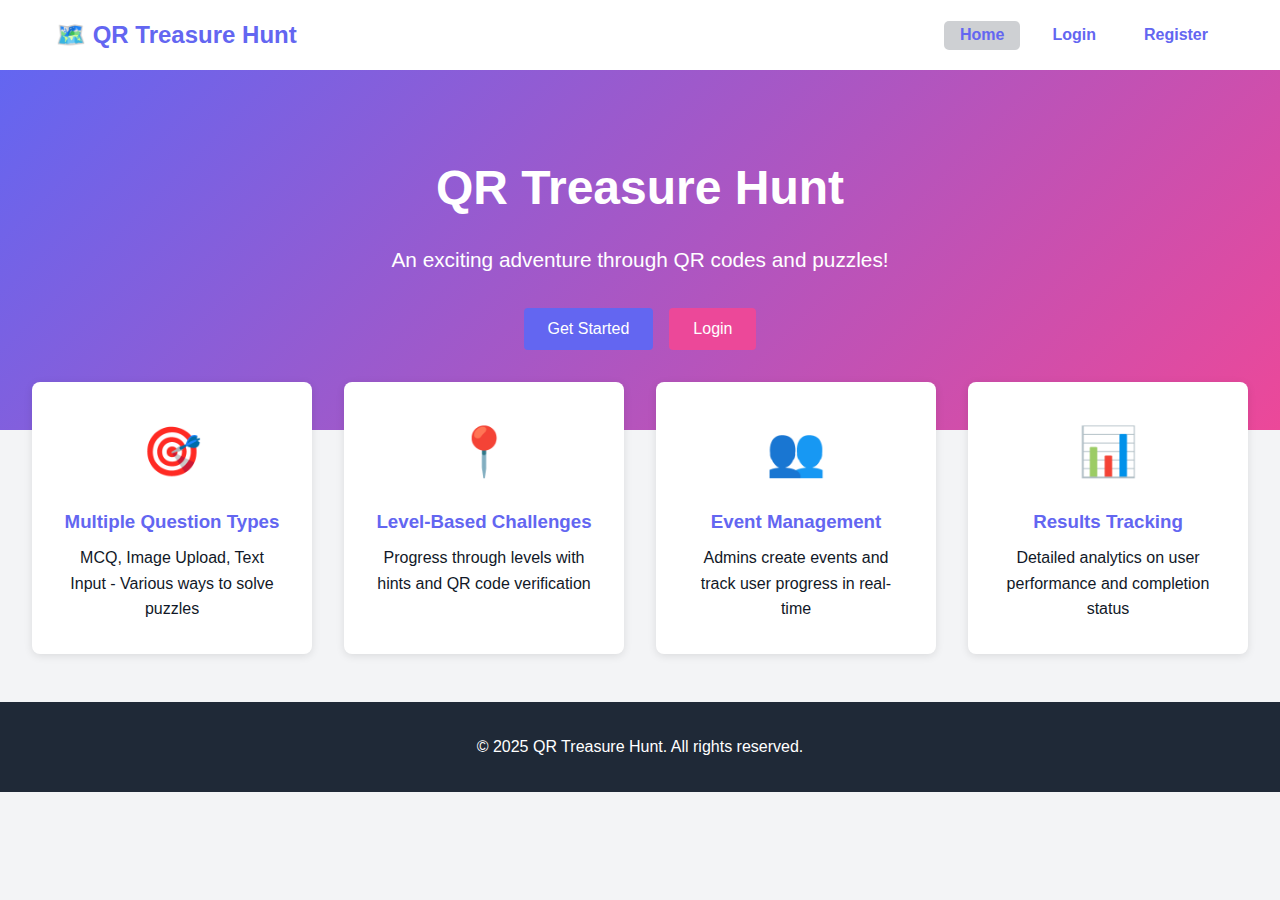
<file: index.html>
<!DOCTYPE html>
<html lang="en">
<head>
    <meta charset="UTF-8">
    <meta name="viewport" content="width=device-width, initial-scale=1.0">
    <title>QR Treasure Hunt - Home</title>
    <link rel="stylesheet" href="css/style.css">
</head>
<body>
    <div class="navbar">
        <div class="nav-container">
            <div class="logo">🗺️ QR Treasure Hunt</div>
            <nav class="nav-menu">
                <a href="index.html" class="nav-link active">Home</a>
                <a href="#" class="nav-link" onclick="goToLogin()">Login</a>
                <a href="#" class="nav-link" onclick="goToRegister()">Register</a>
            </nav>
        </div>
    </div>

    <div class="hero">
        <div class="hero-content">
            <h1>QR Treasure Hunt</h1>
            <p>An exciting adventure through QR codes and puzzles!</p>
            <div class="cta-buttons">
                <button class="btn btn-primary" onclick="goToRegister()">Get Started</button>
                <button class="btn btn-secondary" onclick="goToLogin()">Login</button>
            </div>
        </div>
    </div>

    <div class="features">
        <div class="feature-card">
            <div class="feature-icon">🎯</div>
            <h3>Multiple Question Types</h3>
            <p>MCQ, Image Upload, Text Input - Various ways to solve puzzles</p>
        </div>
        <div class="feature-card">
            <div class="feature-icon">📍</div>
            <h3>Level-Based Challenges</h3>
            <p>Progress through levels with hints and QR code verification</p>
        </div>
        <div class="feature-card">
            <div class="feature-icon">👥</div>
            <h3>Event Management</h3>
            <p>Admins create events and track user progress in real-time</p>
        </div>
        <div class="feature-card">
            <div class="feature-icon">📊</div>
            <h3>Results Tracking</h3>
            <p>Detailed analytics on user performance and completion status</p>
        </div>
    </div>

    <footer>
        <p>&copy; 2025 QR Treasure Hunt. All rights reserved.</p>
    </footer>

    <script src="js/php-api.js"></script>
    <script src="js/auth.js"></script>
    <script>
    document.addEventListener('DOMContentLoaded', () => {
        const toggle = document.createElement('div');
        toggle.classList.add('nav-toggle');
        toggle.innerHTML = '<span></span><span></span><span></span>';
        const navbar = document.querySelector('.nav-container');
        navbar.appendChild(toggle);

        const navMenu = navbar.querySelector('.nav-menu');

        toggle.addEventListener('click', () => {
            navMenu.classList.toggle('show');
        });
    });
    </script>

</body>
</html>
</file>
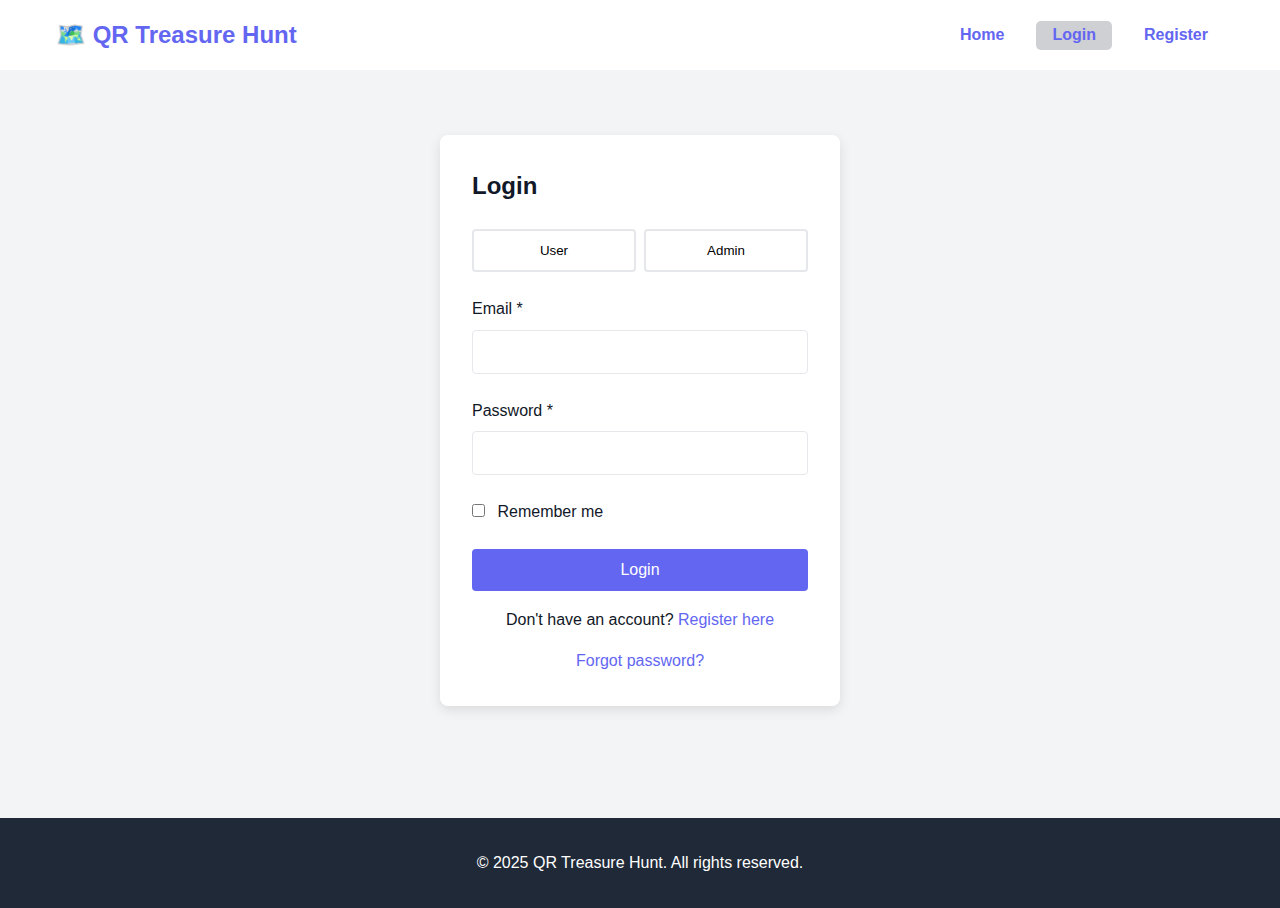
<file: login.html>
<!DOCTYPE html>
<html lang="en">
<head>
    <meta charset="UTF-8">
    <meta name="viewport" content="width=device-width, initial-scale=1.0">
    <title>Login - QR Treasure Hunt</title>
    <link rel="stylesheet" href="css/style.css">
</head>
<body>
    <div class="navbar">
        <div class="nav-container">
            <div class="logo">🗺️ QR Treasure Hunt</div>
            <nav class="nav-menu">
                <a href="index.html" class="nav-link">Home</a>
                <a href="login.html" class="nav-link active">Login</a>
                <a href="register.html" class="nav-link">Register</a>
            </nav>
        </div>
    </div>

    <div class="auth-container">
        <div class="auth-box">
            <h2>Login</h2>
            <div id="roleSelector" class="role-selector">
               <button class="role-btn" onclick="selectRole('user', this)">User</button>
               <button class="role-btn" onclick="selectRole('admin', this)">Admin</button>
            </div>

            <form id="loginForm" onsubmit="handleLogin(event)">
                <div class="form-group">
                    <label for="email">Email *</label>
                    <input type="email" id="email" name="email" required>
                </div>

                <div class="form-group">
                    <label for="password">Password *</label>
                    <input type="password" id="password" name="password" required>
                </div>

                <div class="form-group remember-me">
                    <label>
                        <input type="checkbox" id="remember" name="remember">
                        Remember me
                    </label>
                </div>

                <button type="submit" class="btn btn-primary full-width">Login</button>
            </form>

            <p class="auth-link">Don't have an account? <a href="register.html">Register here</a></p>
            <p class="auth-link"><a href="#">Forgot password?</a></p>
        </div>
    </div>

    <footer>
        <p>&copy; 2025 QR Treasure Hunt. All rights reserved.</p>
    </footer>
    
    
    <script src="js/php-api.js"></script>
    <script src="js/auth.js"></script>
    <script>
    document.addEventListener('DOMContentLoaded', () => {
        const toggle = document.createElement('div');
        toggle.classList.add('nav-toggle');
        toggle.innerHTML = '<span></span><span></span><span></span>';
        const navbar = document.querySelector('.nav-container');
        navbar.appendChild(toggle);

        const navMenu = navbar.querySelector('.nav-menu');

        toggle.addEventListener('click', () => {
            navMenu.classList.toggle('show');
        });
    });
    </script>

</body>
</html>
</file>
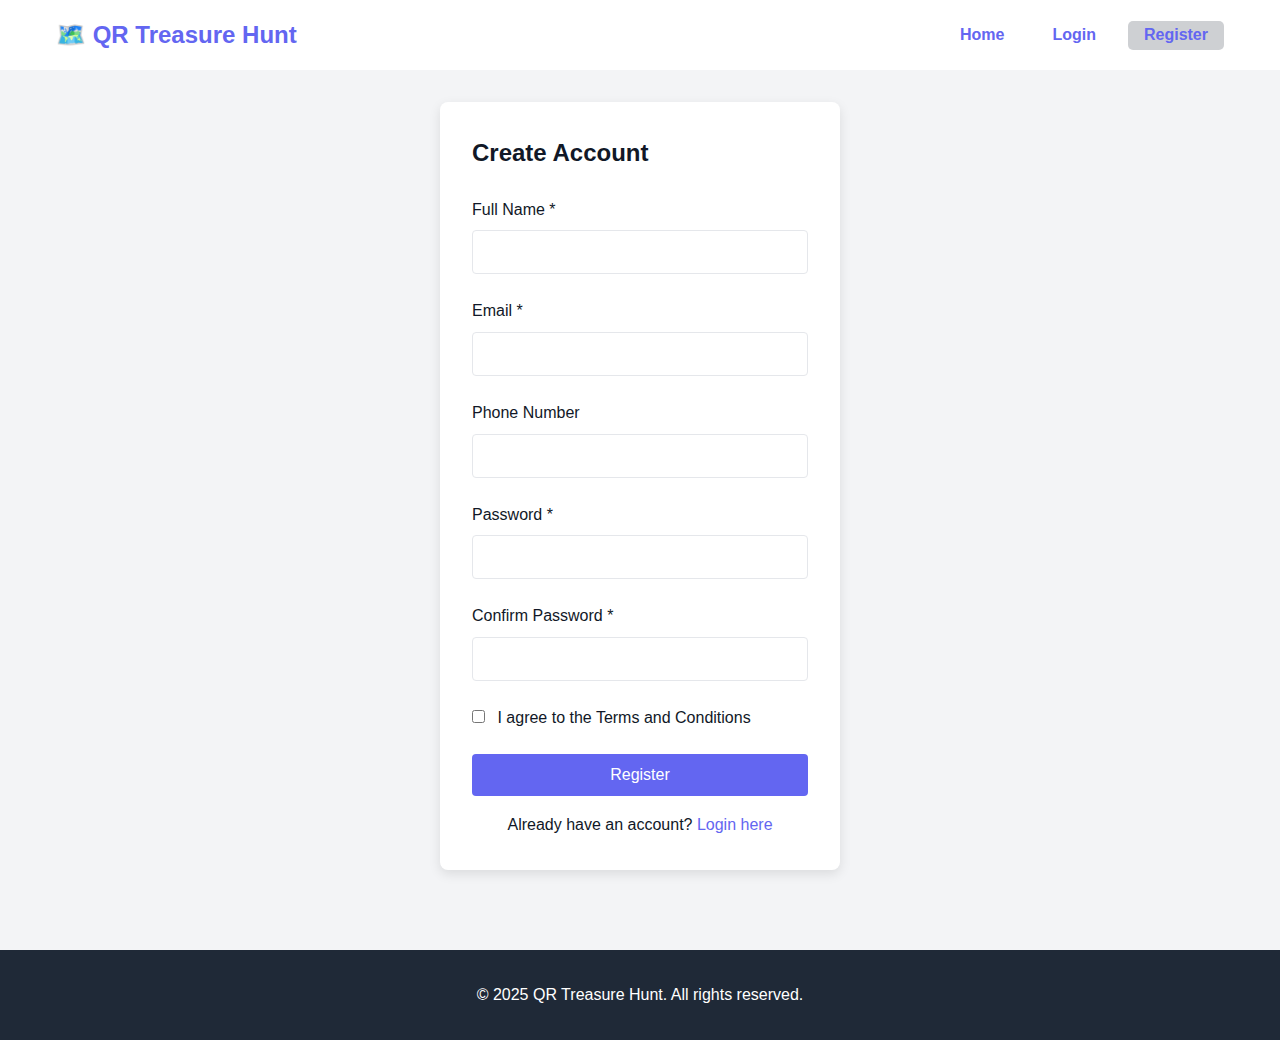
<file: register.html>
<!DOCTYPE html>
<html lang="en">
<head>
    <meta charset="UTF-8">
    <meta name="viewport" content="width=device-width, initial-scale=1.0">
    <title>Register - QR Treasure Hunt</title>
    <link rel="stylesheet" href="css/style.css">
</head>
<body>
    <div class="navbar">
        <div class="nav-container">
            <div class="logo">🗺️ QR Treasure Hunt</div>
            <nav class="nav-menu">
                <a href="index.html" class="nav-link">Home</a>
                <a href="login.html" class="nav-link">Login</a>
                <a href="register.html" class="nav-link active">Register</a>
            </nav>
        </div>
    </div>

    <div class="auth-container">
        <div class="auth-box">
            <h2>Create Account</h2>
            <form id="registerForm" onsubmit="handleRegister(event)">
                <div class="form-group">
                    <label for="fullname">Full Name *</label>
                    <input type="text" id="fullname" name="fullname" required>
                </div>

                <div class="form-group">
                    <label for="email">Email *</label>
                    <input type="email" id="email" name="email" required>
                </div>

                <div class="form-group">
                    <label for="phone">Phone Number</label>
                    <input type="tel" id="phone" name="phone">
                </div>

                <div class="form-group">
                    <label for="password">Password *</label>
                    <input type="password" id="password" name="password" required>
                </div>

                <div class="form-group">
                    <label for="confirmPassword">Confirm Password *</label>
                    <input type="password" id="confirmPassword" name="confirmPassword" required>
                </div>

                <div class="form-group">
                    <label>
                        <input type="checkbox" id="agree" name="agree" required>
                        I agree to the Terms and Conditions
                    </label>
                </div>

                <button type="submit" class="btn btn-primary full-width">Register</button>
            </form>

            <p class="auth-link">Already have an account? <a href="login.html">Login here</a></p>
        </div>
    </div>

    <footer>
        <p>&copy; 2025 QR Treasure Hunt. All rights reserved.</p>
    </footer>

    <script src="js/php-api.js"></script>
    <script src="js/auth.js"></script>
    <script>
    document.addEventListener('DOMContentLoaded', () => {
        const toggle = document.createElement('div');
        toggle.classList.add('nav-toggle');
        toggle.innerHTML = '<span></span><span></span><span></span>';
        const navbar = document.querySelector('.nav-container');
        navbar.appendChild(toggle);

        const navMenu = navbar.querySelector('.nav-menu');

        toggle.addEventListener('click', () => {
            navMenu.classList.toggle('show');
        });
    });
    </script>
</body>
</html>
</file>
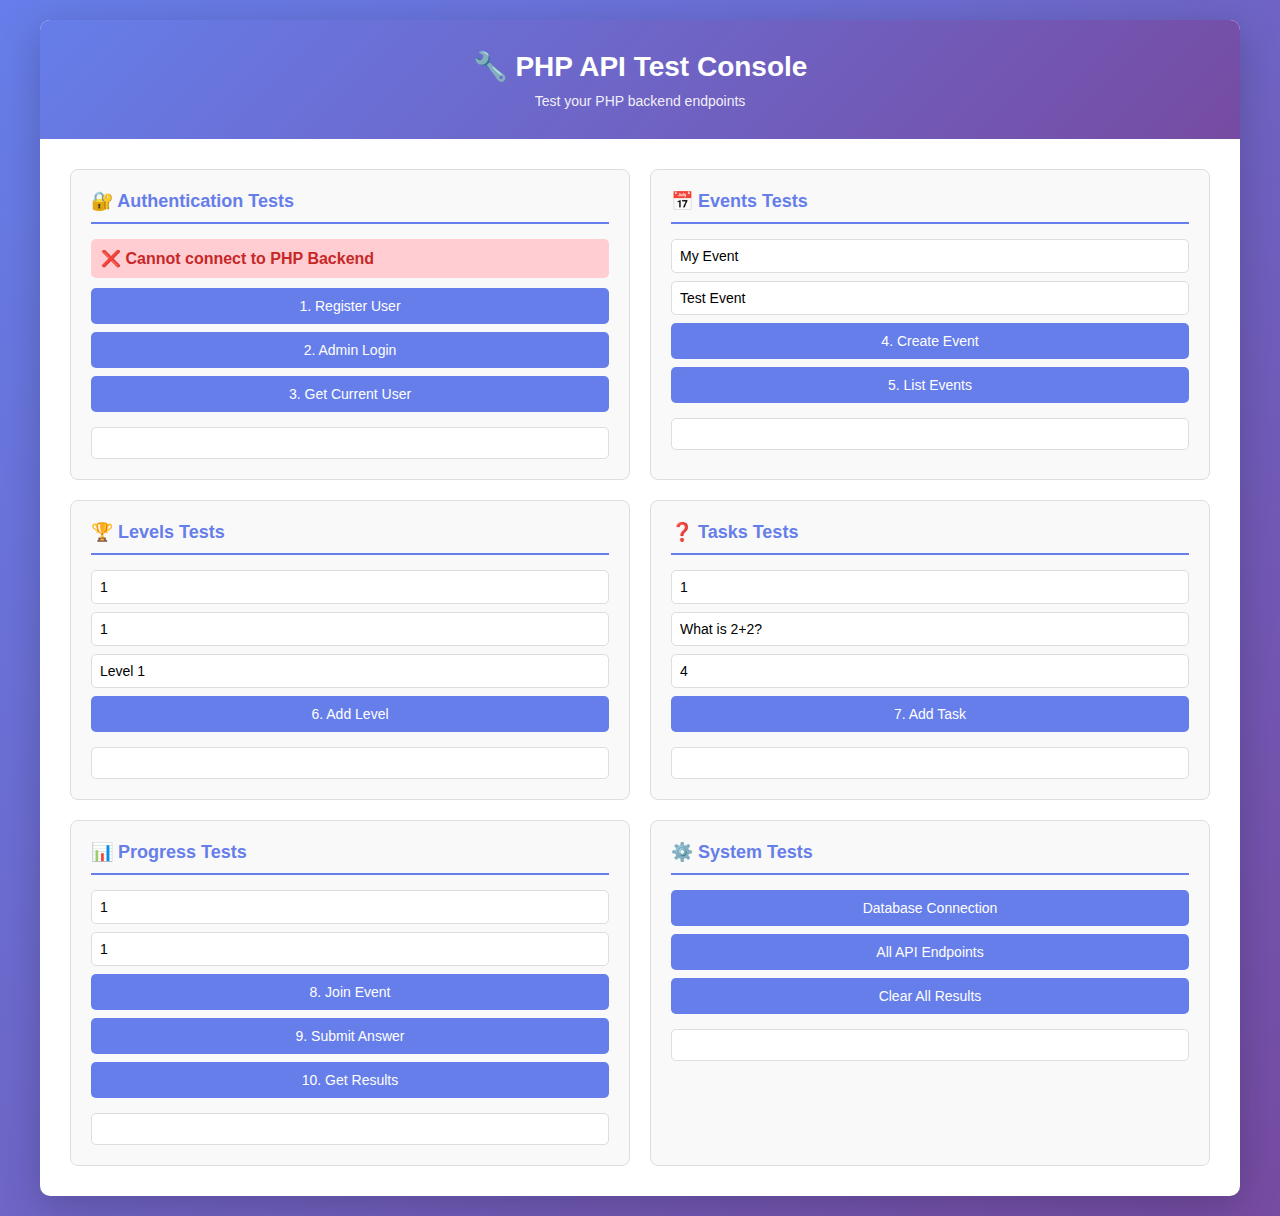
<file: test-php-api.html>
<!DOCTYPE html>
<html lang="en">
<head>
    <meta charset="UTF-8">
    <meta name="viewport" content="width=device-width, initial-scale=1.0">
    <title>PHP API Test Console</title>
    <style>
        * { margin: 0; padding: 0; box-sizing: border-box; }
        body {
            font-family: 'Segoe UI', Tahoma, Geneva, Verdana, sans-serif;
            background: linear-gradient(135deg, #667eea 0%, #764ba2 100%);
            min-height: 100vh;
            padding: 20px;
        }
        .container {
            max-width: 1200px;
            margin: 0 auto;
            background: white;
            border-radius: 10px;
            box-shadow: 0 10px 40px rgba(0,0,0,0.2);
            overflow: hidden;
        }
        .header {
            background: linear-gradient(135deg, #667eea 0%, #764ba2 100%);
            color: white;
            padding: 30px;
            text-align: center;
        }
        .header h1 { font-size: 28px; margin-bottom: 10px; }
        .header p { font-size: 14px; opacity: 0.9; }
        .content {
            display: grid;
            grid-template-columns: 1fr 1fr;
            gap: 20px;
            padding: 30px;
        }
        .section {
            border: 1px solid #ddd;
            border-radius: 8px;
            padding: 20px;
            background: #f9f9f9;
        }
        .section h2 {
            color: #667eea;
            font-size: 18px;
            margin-bottom: 15px;
            border-bottom: 2px solid #667eea;
            padding-bottom: 10px;
        }
        .test-button {
            display: block;
            width: 100%;
            padding: 10px;
            margin: 8px 0;
            background: #667eea;
            color: white;
            border: none;
            border-radius: 5px;
            cursor: pointer;
            font-size: 14px;
            transition: background 0.3s;
        }
        .test-button:hover { background: #764ba2; }
        .test-button.success { background: #4caf50; }
        .test-button.error { background: #f44336; }
        .input-field {
            display: block;
            width: 100%;
            padding: 8px;
            margin: 8px 0;
            border: 1px solid #ddd;
            border-radius: 5px;
            font-size: 14px;
        }
        .result {
            background: white;
            border: 1px solid #ddd;
            border-radius: 5px;
            padding: 15px;
            margin-top: 15px;
            font-size: 12px;
            max-height: 300px;
            overflow-y: auto;
            font-family: 'Courier New', monospace;
            white-space: pre-wrap;
            word-break: break-all;
        }
        .result.success { border-color: #4caf50; background: #f1f8e9; }
        .result.error { border-color: #f44336; background: #ffebee; }
        .status {
            padding: 10px;
            border-radius: 5px;
            margin: 10px 0;
            font-weight: bold;
        }
        .status.ok { background: #c8e6c9; color: #2e7d32; }
        .status.error { background: #ffcdd2; color: #c62828; }
        @media (max-width: 768px) {
            .content { grid-template-columns: 1fr; }
        }
    </style>
</head>
<body>
    <div class="container">
        <div class="header">
            <h1>🔧 PHP API Test Console</h1>
            <p>Test your PHP backend endpoints</p>
        </div>

        <div class="content">
            <!-- Authentication Tests -->
            <div class="section">
                <h2>🔐 Authentication Tests</h2>
                
                <div id="authStatus" class="status" style="display:none;"></div>

                <button class="test-button" onclick="testRegister()">
                    1. Register User
                </button>

                <button class="test-button" onclick="testLogin()">
                    2. Admin Login
                </button>

                <button class="test-button" onclick="testGetUser()">
                    3. Get Current User
                </button>

                <div id="authResult" class="result"></div>
            </div>

            <!-- Events Tests -->
            <div class="section">
                <h2>📅 Events Tests</h2>

                <input class="input-field" type="text" id="eventTitle" placeholder="Event Title" value="My Event">
                <input class="input-field" type="text" id="eventDesc" placeholder="Description" value="Test Event">

                <button class="test-button" onclick="testCreateEvent()">
                    4. Create Event
                </button>

                <button class="test-button" onclick="testListEvents()">
                    5. List Events
                </button>

                <div id="eventResult" class="result"></div>
            </div>

            <!-- Levels Tests -->
            <div class="section">
                <h2>🏆 Levels Tests</h2>

                <input class="input-field" type="number" id="levelEventId" placeholder="Event ID" value="1">
                <input class="input-field" type="number" id="levelNumber" placeholder="Level Number" value="1">
                <input class="input-field" type="text" id="levelTitle" placeholder="Level Title" value="Level 1">

                <button class="test-button" onclick="testAddLevel()">
                    6. Add Level
                </button>

                <div id="levelResult" class="result"></div>
            </div>

            <!-- Tasks Tests -->
            <div class="section">
                <h2>❓ Tasks Tests</h2>

                <input class="input-field" type="number" id="levelId" placeholder="Level ID" value="1">
                <input class="input-field" type="text" id="taskQuestion" placeholder="Question" value="What is 2+2?">
                <input class="input-field" type="text" id="correctAnswer" placeholder="Correct Answer" value="4">

                <button class="test-button" onclick="testAddTask()">
                    7. Add Task
                </button>

                <div id="taskResult" class="result"></div>
            </div>

            <!-- Progress Tests -->
            <div class="section">
                <h2>📊 Progress Tests</h2>

                <input class="input-field" type="number" id="joinEventId" placeholder="Event ID" value="1">
                <input class="input-field" type="number" id="taskId" placeholder="Task ID" value="1">

                <button class="test-button" onclick="testJoinEvent()">
                    8. Join Event
                </button>

                <button class="test-button" onclick="testSubmitAnswer()">
                    9. Submit Answer
                </button>

                <button class="test-button" onclick="testGetResults()">
                    10. Get Results
                </button>

                <div id="progressResult" class="result"></div>
            </div>

            <!-- System Tests -->
            <div class="section">
                <h2>⚙️ System Tests</h2>

                <button class="test-button" onclick="testDatabaseConnection()">
                    Database Connection
                </button>

                <button class="test-button" onclick="testAPIEndpoints()">
                    All API Endpoints
                </button>

                <button class="test-button" onclick="clearResults()">
                    Clear All Results
                </button>

                <div id="systemResult" class="result"></div>
            </div>
        </div>
    </div>

    <script src="js/php-api.js"></script>
    <script>
        const API_URL = 'http://localhost/qr-treasure-hunt/api';

        async function testRegister() {
            const result = await api.register(
                'test' + Date.now() + '@example.com',
                'password123',
                'Test User',
                '1234567890'
            );
            showResult('authResult', result, 'Register');
        }

        async function testLogin() {
            const result = await api.login('admin@example.com', 'admin123');
            showResult('authResult', result, 'Login');
        }

        async function testGetUser() {
            const result = await api.getUser();
            showResult('authResult', result, 'Get User');
        }

        async function testCreateEvent() {
            const title = document.getElementById('eventTitle').value;
            const desc = document.getElementById('eventDesc').value;
            const result = await api.createEvent(title, desc);
            showResult('eventResult', result, 'Create Event');
        }

        async function testListEvents() {
            const result = await api.listEvents();
            showResult('eventResult', result, 'List Events');
        }

        async function testAddLevel() {
            const result = await api.addLevel(
                document.getElementById('levelEventId').value,
                document.getElementById('levelNumber').value,
                document.getElementById('levelTitle').value,
                'Level Description'
            );
            showResult('levelResult', result, 'Add Level');
        }

        async function testAddTask() {
            const result = await api.addTask(
                document.getElementById('levelId').value,
                1,
                'mcq',
                document.getElementById('taskQuestion').value,
                ['3', '4', '5'],
                document.getElementById('correctAnswer').value
            );
            showResult('taskResult', result, 'Add Task');
        }

        async function testJoinEvent() {
            const result = await api.joinEvent(document.getElementById('joinEventId').value);
            showResult('progressResult', result, 'Join Event');
        }

        async function testSubmitAnswer() {
            const result = await api.submitAnswer(
                document.getElementById('taskId').value,
                1,
                1,
                '4'
            );
            showResult('progressResult', result, 'Submit Answer');
        }

        async function testGetResults() {
            const result = await api.getResults(1);
            showResult('progressResult', result, 'Get Results');
        }

        async function testDatabaseConnection() {
            const result = await fetch(API_URL + '/auth.php?action=test');
            const data = await result.json();
            showResult('systemResult', data, 'Database Test');
        }

        async function testAPIEndpoints() {
            const endpoints = [
                'auth.php?action=login',
                'events.php?action=list',
                'progress.php?action=get-progress'
            ];
            
            let results = {};
            for (let ep of endpoints) {
                try {
                    const result = await fetch(API_URL + '/' + ep);
                    results[ep] = result.status === 200 ? '✅ OK' : '❌ Error';
                } catch (e) {
                    results[ep] = '❌ ' + e.message;
                }
            }
            showResult('systemResult', results, 'Endpoints');
        }

        function clearResults() {
            document.querySelectorAll('.result').forEach(el => el.textContent = '');
        }

        function showResult(elementId, data, title) {
            const element = document.getElementById(elementId);
            element.className = 'result ' + (data.success ? 'success' : 'error');
            element.textContent = `${title}\n\n${JSON.stringify(data, null, 2)}`;
        }

        // Auto-login on load
        window.addEventListener('load', async () => {
            const result = await api.login('admin@example.com', 'admin123');
            if (result.success) {
                const status = document.getElementById('authStatus');
                status.textContent = '✅ Connected to PHP Backend';
                status.className = 'status ok';
                status.style.display = 'block';
            } else {
                const status = document.getElementById('authStatus');
                status.textContent = '❌ Cannot connect to PHP Backend';
                status.className = 'status error';
                status.style.display = 'block';
            }
        });
    </script>
</body>
</html>
</file>
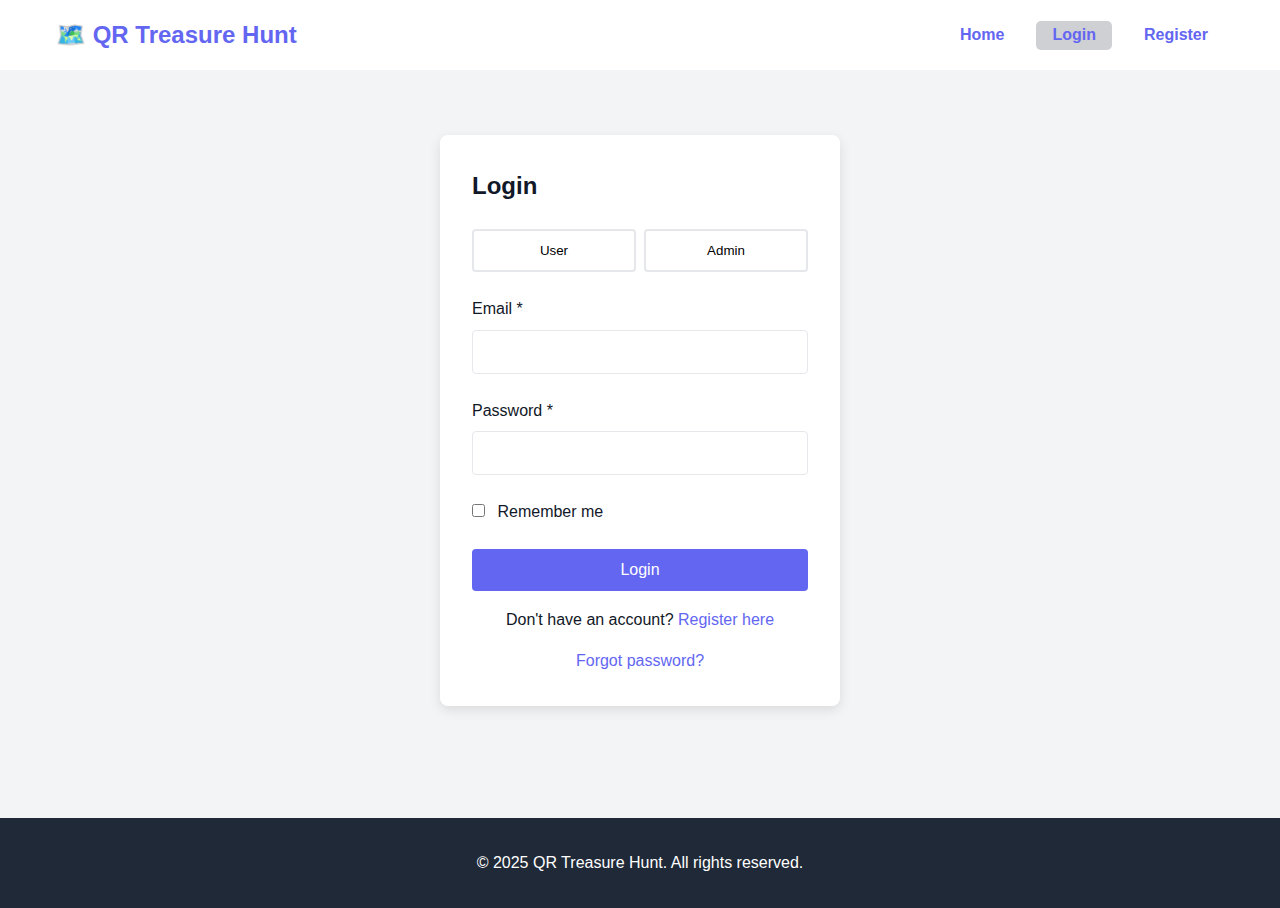
<file: admin/dashboard.html>
<!DOCTYPE html>
<html lang="en">
<head>
    <meta charset="UTF-8">
    <meta name="viewport" content="width=device-width, initial-scale=1.0">
    <title>Admin Dashboard - QR Treasure Hunt</title>
    <link rel="stylesheet" href="../css/style.css">
    <link rel="stylesheet" href="../css/admin.css">
</head>
<body>
    <div class="navbar admin-navbar">
        <div class="nav-container">
            <div class="logo">🗺️ QR Treasure Hunt - Admin</div>
            <nav class="nav-menu">
                <span class="user-info" id="adminUser">Admin</span>
                <a href="#" class="nav-link" onclick="logout()">Logout</a>
            </nav>
        </div>
    </div>

    <div class="admin-container">
        <aside class="sidebar">
            <ul class="sidebar-menu">
                <li><a href="#" onclick="showSection('dashboard')" class="menu-item active" data-section="dashboard">📊 Dashboard</a></li>
                <li><a href="#" onclick="showSection('events')" class="menu-item" data-section="events">📅 Events</a></li>
                <li><a href="#" onclick="showSection('create-event')" class="menu-item" data-section="create-event">➕ Create Event</a></li>
                <li><a href="#" onclick="showSection('users')" class="menu-item" data-section="users">👥 Users</a></li>
                <li><a href="#" onclick="showSection('results')" class="menu-item" data-section="results">📈 Results</a></li>
                <li><a href="#" onclick="showSection('settings')" class="menu-item" data-section="settings">⚙️ Settings</a></li>
            </ul>
        </aside>

        <main class="admin-content">
            <!-- Dashboard Section -->
            <section id="dashboard" class="section active">
                <h2>Dashboard Overview</h2>
                <div class="stats-grid">
                    <div class="stat-card">
                        <h3 id="totalUsers">0</h3>
                        <p>Total Users</p>
                    </div>
                    <div class="stat-card">
                        <h3 id="totalEvents">0</h3>
                        <p>Active Events</p>
                    </div>
                    <div class="stat-card">
                        <h3 id="ongoingTrials">0</h3>
                        <p>Ongoing Trials</p>
                    </div>
                    <div class="stat-card">
                        <h3 id="completedTrials">0</h3>
                        <p>Completed Trials</p>
                    </div>
                </div>
                <div class="recent-activity">
                    <h3>Recent Activity</h3>
                    <div id="activityList" class="activity-list"></div>
                </div>
            </section>

            <!-- Events Section -->
            <section id="events" class="section">
                <h2>Events Management</h2>
                <div class="search-bar">
                    <input type="text" id="eventSearch" placeholder="Search events...">
                    <button class="btn btn-primary" onclick="goToCreateEvent()">+ Create New Event</button>
                </div>
                <div id="eventsList" class="table-container">
                    <table>
                        <thead>
                            <tr>
                                <th>Event Name</th>
                                <th>Levels</th>
                                <th>Created</th>
                                <th>Status</th>
                                <th>Participants</th>
                                <th>Actions</th>
                            </tr>
                        </thead>
                        <tbody id="eventsTableBody">
                        </tbody>
                    </table>
                </div>
            </section>

            <!-- Create Event Section -->
            <section id="create-event" class="section">
                <h2>Create New Event</h2>
                <form id="eventForm" onsubmit="handleCreateEvent(event)" class="event-form">
                    <div class="form-row">
                        <div class="form-group">
                            <label for="eventName">Event Name *</label>
                            <input type="text" id="eventName" required>
                        </div>
                        <div class="form-group">
                            <label for="eventDescription">Description</label>
                            <textarea id="eventDescription" rows="3"></textarea>
                        </div>
                    </div>

                    <div class="form-section">
                        <h3>Event Levels & Tasks</h3>
                        <div id="levelsContainer"></div>
                        <button type="button" class="btn btn-secondary" onclick="addLevel()">+ Add Level</button>
                    </div>

                    <button type="submit" class="btn btn-primary">Create Event</button>
                </form>
            </section>

            <!-- Users Section -->
            <section id="users" class="section">
                <h2>User Management</h2>
                <div class="search-bar">
                    <input type="text" id="userSearch" placeholder="Search users...">
                </div>
                <div class="table-container">
                    <table>
                        <thead>
                            <tr>
                                <th>Name</th>
                                <th>Email</th>
                                <th>Phone</th>
                                <th>Registered</th>
                                <th>Status</th>
                                <th>Actions</th>
                            </tr>
                        </thead>
                        <tbody id="usersTableBody">
                        </tbody>
                    </table>
                </div>
            </section>

            <!-- Results Section -->
            <section id="results" class="section">
                <h2>Results & Progress Tracking</h2>
                <div class="results-filters">
                    <div class="form-group">
                        <label for="resultEvent">Select Event:</label>
                        <select id="resultEvent" onchange="loadEventResults()">
                            <option value="">All Events</option>
                        </select>
                    </div>
                </div>
                <div class="table-container">
                    <table>
                        <thead>
                            <tr>
                                <th>User Name</th>
                                <th>Email</th>
                                <th>Complete Task</th>
                                <th>Total Task</th>
                                <th>Completion %</th>
                            </tr>
                        </thead>
                        <tbody id="resultsTableBody">
                        </tbody>
                    </table>
                </div>
            </section>

            <!-- Settings Section -->
            <section id="settings" class="section">
                <h2>Settings</h2>
                <div class="settings-group">
                    <h3>Platform Settings</h3>
                    <div class="form-group">
                        <label for="qrFormat">QR Code Format:</label>
                        <select id="qrFormat">
                            <option value="url">URL Format</option>
                            <option value="data">Data Format</option>
                        </select>
                    </div>
                    <button class="btn btn-primary" onclick="saveSettings()">Save Settings</button>
                </div>
            </section>
        </main>
    </div>

    <!-- Modal for Event Details -->
    <div id="eventModal" class="modal">
        <div class="modal-content">
            <span class="close" onclick="closeModal()">&times;</span>
            <h2 id="modalTitle">Event Details</h2>
            <div id="modalBody"></div>
        </div>
    </div>

    <!-- Modal for User Results -->
    <div id="userResultModal" class="modal">
        <div class="modal-content">
            <span class="close" onclick="closeModal()">&times;</span>
            <h2>User Progress Detail</h2>
            <div id="userResultBody"></div>
        </div>
    </div>

    <footer>
        <p>&copy; 2025 QR Treasure Hunt. All rights reserved.</p>
    </footer>
    
    <script src="../js/php-api.js"></script>
    <script src="../js/api.js"></script>
    <script src="../js/auth.js"></script>
    <script src="../js/admin-main.js"></script>
    <script src="../js/admin-events.js"></script>
    <script src="../js/admin-users.js"></script>
    <script src="../js/admin-results.js"></script>
    <script>
    document.addEventListener('DOMContentLoaded', () => {
        const toggle = document.createElement('div');
        toggle.classList.add('nav-toggle');
        toggle.innerHTML = '<span></span><span></span><span></span>';
        const navbar = document.querySelector('.nav-container');
        navbar.appendChild(toggle);

        const navMenu = navbar.querySelector('.nav-menu');

        toggle.addEventListener('click', () => {
            navMenu.classList.toggle('show');
        });
    });
    </script>
</body>
</html>
</file>
<file: css/style.css>
/* Global Styles */
* {
    margin: 0;
    padding: 0;
    box-sizing: border-box;
}

:root {
    --primary-color: #6366f1;
    --secondary-color: #ec4899;
    --success-color: #10b981;
    --danger-color: #ef4444;
    --warning-color: #f59e0b;
    --dark-bg: #1f2937;
    --light-bg: #f3f4f6;
    --border-color: #e5e7eb;
    --text-dark: #111827;
    --text-light: #6b7280;
}

body {
    font-family: 'Segoe UI', Tahoma, Geneva, Verdana, sans-serif;
    background-color: var(--light-bg);
    color: var(--text-dark);
    line-height: 1.6;
}

/* -------------------------
   Global Navbar Styles
------------------------- */
.navbar {
    width: 100%;
    background: white; /* Blue */
    color: var(--primary-color);
    font-weight: bold;
    padding: 0.5rem 1rem;
    position: relative;
    z-index: 1000;
}

.nav-container {
    max-width: 1200px;
    margin: 0 auto;
    padding: 0.5rem 1rem;
    display: flex;
    align-items: center;
    justify-content: space-between;
    flex-wrap: wrap;
}

.logo {
    font-size: 1.5rem;
    font-weight: bold;
    color: var(--primary-color);
    cursor: pointer;
    white-space: nowrap;
}

/* Navigation Menu */
.nav-menu {
    display: flex;
    gap: 1rem;
}

.user-info {
    padding: 0.1rem 1rem;
    transition: background 0.2s ease;

}

.nav-link {
    color: var(--primary-color);
    font-weight: bold;
    text-decoration: none;
    padding: 0.1rem 1rem;
    border-radius: 5px;
    transition: background 0.2s ease;
}

.nav-link:hover,
.nav-link.active {
    background:  #9ea1a880;
    
}

/* Hamburger Menu */
.nav-toggle {
    display: none;
    flex-direction: column;
    cursor: pointer;
}

.nav-toggle span {
    width: 25px;
    height: 3px;
    background: var(--primary-color);
    margin: 4px 0;
    transition: 0.3s;
}

/* -------------------------
   Responsive Styles
------------------------- */
@media (max-width: 768px) {
    .nav-menu {
        flex-direction: column;
        width: 100%;
        display: none; /* hide by default on mobile */
        margin-top: 0.5rem;
        background: #7357b6;
        border-radius: 5px;
        padding: 0.5rem 0;
    }

    .nav-menu.show {
        display: flex;
    }

    .nav-link {
        padding: 0.5rem 1rem;
    }

    .nav-toggle {
        display: flex;
    }

    .logo {
        font-size: 1.2rem;
    }
}


/* Hero Section */
.hero {
    background: linear-gradient(135deg, var(--primary-color) 0%, var(--secondary-color) 100%);
    color: white;
    padding: 5rem 2rem;
    text-align: center;
}

.hero-content h1 {
    font-size: 3rem;
    margin-bottom: 1rem;
}

.hero-content p {
    font-size: 1.3rem;
    margin-bottom: 2rem;
}

/* Buttons */
.btn {
    padding: 0.75rem 1.5rem;
    border: none;
    border-radius: 4px;
    cursor: pointer;
    font-size: 1rem;
    transition: all 0.3s ease;
    font-weight: 500;
}

.btn-primary {
    background-color: var(--primary-color);
    color: white;
}

.btn-primary:hover {
    background-color: #4f46e5;
    transform: translateY(-2px);
    box-shadow: 0 4px 12px rgba(99, 102, 241, 0.3);
}

.btn-secondary {
    background-color: var(--secondary-color);
    color: white;
}

.btn-secondary:hover {
    background-color: #db2777;
}

.btn-success {
    background-color: var(--success-color);
    color: white;
}

.btn-danger {
    background-color: var(--danger-color);
    color: white;
}

.btn-warning {
    background-color: var(--warning-color);
    color: white;
}

.full-width {
    width: 100%;
}

.cta-buttons {
    display: flex;
    gap: 1rem;
    justify-content: center;
    flex-wrap: wrap;
}

/* Features */
.features {
    max-width: 1400px;
    margin: -3rem auto 3rem;
    padding: 0 2rem;
    display: grid;
    grid-template-columns: repeat(auto-fit, minmax(250px, 1fr));
    gap: 2rem;
}

.feature-card {
    background: white;
    padding: 2rem;
    border-radius: 8px;
    box-shadow: 0 2px 8px rgba(0, 0, 0, 0.1);
    text-align: center;
    transition: all 0.3s ease;
}

.feature-card:hover {
    transform: translateY(-5px);
    box-shadow: 0 8px 16px rgba(0, 0, 0, 0.15);
}

.feature-icon {
    font-size: 3rem;
    margin-bottom: 1rem;
}

.feature-card h3 {
    color: var(--primary-color);
    margin-bottom: 0.5rem;
}

/* Authentication */
.auth-container {
    min-height: calc(100vh - 200px);
    display: flex;
    justify-content: center;
    align-items: center;
    padding: 2rem;
}

.auth-box {
    background: white;
    padding: 2rem;
    border-radius: 8px;
    box-shadow: 0 4px 12px rgba(0, 0, 0, 0.1);
    width: 100%;
    max-width: 400px;
}

.auth-box h2 {
    margin-bottom: 1.5rem;
    color: var(--text-dark);
}

.role-selector {
    display: grid;
    grid-template-columns: 1fr 1fr;
    gap: 0.5rem;
    margin-bottom: 1.5rem;
}

.role-btn {
    padding: 0.75rem;
    border: 2px solid var(--border-color);
    background: white;
    border-radius: 4px;
    cursor: pointer;
    transition: all 0.3s ease;
}

.role-btn.active {
    background-color: var(--primary-color);
    color: white;
    border-color: var(--primary-color);
}

/* Form Styles */
.form-group {
    margin-bottom: 1.5rem;
}

.form-group label {
    display: block;
    margin-bottom: 0.5rem;
    font-weight: 500;
    color: var(--text-dark);
}

.form-group input,
.form-group textarea,
.form-group select {
    width: 100%;
    padding: 0.75rem;
    border: 1px solid var(--border-color);
    border-radius: 4px;
    font-size: 1rem;
    transition: border-color 0.3s ease;
}

.form-group input:focus,
.form-group textarea:focus,
.form-group select:focus {
    outline: none;
    border-color: var(--primary-color);
    box-shadow: 0 0 0 3px rgba(99, 102, 241, 0.1);
}

.form-row {
    display: grid;
    grid-template-columns: repeat(auto-fit, minmax(300px, 1fr));
    gap: 1rem;
}

.form-group input[type="checkbox"],
.form-group input[type="radio"] {
    width: auto;
    margin-right: 0.5rem;
}

.remember-me {
    display: flex;
    align-items: center;
}

.remember-me label {
    margin-bottom: 0;
}

.auth-link {
    text-align: center;
    margin-top: 1rem;
}

.auth-link a {
    color: var(--primary-color);
    text-decoration: none;
}

.auth-link a:hover {
    text-decoration: underline;
}

/* Footer */
footer {
    background-color: var(--dark-bg);
    color: white;
    text-align: center;
    padding: 2rem;
    margin-top: 3rem;
}

/* Modal */
.modal {
    display: none;
    position: fixed;
    z-index: 1000;
    left: 0;
    top: 0;
    width: 100%;
    height: 100%;
    background-color: rgba(0, 0, 0, 0.5);
    animation: fadeIn 0.3s ease;
}

.modal.active {
    display: flex;
    align-items: center;
    justify-content: center;
}

.modal-content {
    background-color: white;
    padding: 2rem;
    border-radius: 8px;
    width: 90%;
    max-width: 600px;
    max-height: 90vh;
    overflow-y: auto;
    position: relative;
}

.close {
    position: absolute;
    right: 1rem;
    top: 1rem;
    font-size: 2rem;
    cursor: pointer;
    color: var(--text-light);
}

.close:hover {
    color: var(--text-dark);
}

@keyframes fadeIn {
    from {
        opacity: 0;
    }
    to {
        opacity: 1;
    }
}

/* Responsive */
@media (max-width: 768px) {
    .hero-content h1 {
        font-size: 2rem;
    }

    .hero-content p {
        font-size: 1rem;
    }

    .features {
        grid-template-columns: 1fr;
    }

    .nav-menu {
        flex-direction: column;
        gap: 1rem;
    }

    .cta-buttons {
        flex-direction: column;
    }

    .cta-buttons .btn {
        width: 100%;
    }
}

/* Table Styles */
.table-container {
    background: white;
    border-radius: 8px;
    overflow-x: auto;
    box-shadow: 0 2px 8px rgba(0, 0, 0, 0.1);
}

table {
    width: 100%;
    border-collapse: collapse;
}

table thead {
    background-color: var(--light-bg);
    border-bottom: 2px solid var(--border-color);
}

table th {
    padding: 1rem;
    text-align: left;
    font-weight: 600;
    color: var(--text-dark);
}

table td {
    padding: 1rem;
    border-bottom: 1px solid var(--border-color);
}

table tbody tr:hover {
    background-color: var(--light-bg);
}

/* Search Bar */
.search-bar {
    display: flex;
    gap: 1rem;
    margin-bottom: 1.5rem;
}

.search-bar input {
    flex: 1;
    padding: 0.75rem;
    border: 1px solid var(--border-color);
    border-radius: 4px;
    font-size: 1rem;
}

.search-bar button {
    white-space: nowrap;
}

/* Status Badges */
.status-badge {
    display: inline-block;
    padding: 0.25rem 0.75rem;
    border-radius: 20px;
    font-size: 0.875rem;
    font-weight: 600;
}

.status-active {
    background-color: #dcfce7;
    color: #166534;
}

.status-inactive {
    background-color: #fee2e2;
    color: #991b1b;
}

.status-pending {
    background-color: #fef3c7;
    color: #92400e;
}

.status-completed {
    background-color: #dbeafe;
    color: #1e40af;
}
</file>
<file: css/admin.css>
/* -------------------------
   Admin Dashboard Base Styles
------------------------- */
.admin-container {
    display: flex;
    min-height: calc(100vh - 60px);
    background-color: var(--light-bg);
}

/* Sidebar */
.sidebar {
    width: 240px;
    background: #ffffff;
    color: #ac9999;
    flex-shrink: 0;
    transition: all 0.3s ease;
}

.sidebar-menu {
    list-style: none;
    padding: 1rem;
    margin: 0;
}

.sidebar-menu li {
    margin-bottom: 0.5rem;
}

.sidebar-menu .menu-item {
    display: block;
    color: #000000;
    text-decoration: none;
    padding: 0.5rem 1rem;
    border-radius: 5px;
    transition: background 0.2s ease;
}

.sidebar-menu .menu-item:hover,
.sidebar-menu .menu-item.active {
    background: #3b82f6;
}

.admin-content {
    flex: 1;
    padding: 2rem;
}

.section {
    display: none;
    animation: slideIn 0.3s ease;
}

.section.active {
    display: block;
}

/* Tables */
.table-container {
    width: 100%;
    overflow-x: auto;
}

table {
    width: 100%;
    border-collapse: collapse;
}

th, td {
    padding: 0.6rem 1rem;
    text-align: left;
    border-bottom: 1px solid #e5e7eb;
}

/* ===========================
   Event Form & Levels Styling
=========================== */
.event-form {
    background: #fff;
    padding: 2rem;
    border-radius: 12px;
    box-shadow: 0 4px 12px rgba(0,0,0,0.08);
    max-width: 900px;
    margin: auto;
}

.form-section {
    margin: 2rem 0;
}

.form-section h3 {
    margin-bottom: 1rem;
    color: var(--primary-color, #3b82f6);
    font-size: 1.25rem;
}

.level-item {
    background: var(--light-bg, #f9fafb);
    padding: 1.5rem;
    border-radius: 8px;
    margin-bottom: 1rem;
    border-left: 4px solid var(--primary-color, #3b82f6);
}

.level-header {
    display: flex;
    justify-content: space-between;
    align-items: center;
    margin-bottom: 1rem;
    flex-wrap: wrap;
}

.level-header h4 {
    color: var(--primary-color, #3b82f6);
    margin: 0;
    font-size: 1.1rem;
}

.remove-level-btn {
    background: var(--danger-color, #ef4444);
    color: #fff;
    border: none;
    padding: 0.5rem 1rem;
    border-radius: 6px;
    cursor: pointer;
    transition: background 0.2s ease;
}

.remove-level-btn:hover {
    background: #dc2626;
}

/* Tasks Container */
.tasks-container {
    margin-top: 1rem;
}

.task-item {
    background: #fff;
    padding: 1rem;
    border-radius: 6px;
    margin-bottom: 0.75rem;
    border: 1px solid var(--border-color, #e5e7eb);
    display: flex;
    justify-content: space-between;
    align-items: center;
    flex-wrap: wrap;
}

.task-type-selector {
    display: grid;
    grid-template-columns: repeat(auto-fit, minmax(140px, 1fr));
    gap: 0.5rem;
    margin-top: 0.5rem;
}

.task-type-btn {
    padding: 0.5rem;
    border: 1px solid var(--border-color, #d1d5db);
    background: #fff;
    border-radius: 6px;
    cursor: pointer;
    text-align: center;
    transition: all 0.3s ease;
}

.task-type-btn:hover {
    background: var(--light-bg, #f3f4f6);
}

.task-type-btn.active {
    background: var(--primary-color, #3b82f6);
    color: #fff;
    border-color: var(--primary-color, #3b82f6);
}

/* QR Code Display */
.qr-display {
    background: #fff;
    padding: 1rem;
    border-radius: 10px;
    text-align: center;
    margin-top: 1rem;
    box-shadow: 0 2px 8px rgba(0,0,0,0.05);
}

.qr-display img {
    max-width: 200px;
    margin: 1rem 0;
}

.qr-download-btn {
    display: inline-block;
    margin-top: 1rem;
    padding: 0.5rem 1rem;
    background: var(--primary-color, #3b82f6);
    color: #fff;
    border-radius: 6px;
    cursor: pointer;
    text-decoration: none;
    transition: background 0.2s ease;
}

.qr-download-btn:hover {
    background: #2563eb;
}




/* Stats Cards */
.stats-grid {
    display: grid;
    grid-template-columns: repeat(auto-fit, minmax(150px, 1fr));
    gap: 1rem;
    margin-bottom: 2rem;
}

.stat-card {
    background: #fff;
    padding: 1rem;
    border-radius: 10px;
    box-shadow: 0 2px 8px rgba(0,0,0,0.05);
    text-align: center;
    transition: all 0.3s ease;
}

.stat-card:hover {
    transform: translateY(-5px);
    box-shadow: 0 8px 16px rgba(0, 0, 0, 0.15);
}

.stat-card h3 {
    font-size: 2rem;
    color: var(--primary-color);
    margin-bottom: 0.5rem;
}

.stat-card p {
    color: var(--text-light);
    font-size: 0.95rem;
}

/* Activity List */
.recent-activity {
    background: white;
    padding: 1.5rem;
    border-radius: 8px;
    box-shadow: 0 2px 8px rgba(0, 0, 0, 0.1);
}

.recent-activity h3 {
    margin-bottom: 1rem;
}

.activity-list {
    display: flex;
    flex-direction: column;
    gap: 1rem;
}

.activity-item {
    display: flex;
    justify-content: space-between;
    align-items: center;
    padding: 0.75rem;
    border-left: 3px solid var(--primary-color);
    background-color: var(--light-bg);
    border-radius: 4px;
}

.activity-time {
    font-size: 0.85rem;
    color: var(--text-light);
}

/* Modals */
.modal {
    display: none;
    position: fixed;
    top: 0;
    left: 0;
    width: 100%;
    height: 100%;
    background: rgba(0,0,0,0.4);
    z-index: 2000;
    justify-content: center;
    align-items: center;
}

.modal-content {
    background: #fff;
    padding: 1.5rem;
    border-radius: 12px;
    max-width: 90%;
    max-height: 90%;
    overflow-y: auto;
}

/* ===========================
   Action Buttons
=========================== */
.action-buttons {
    display: flex;
    gap: 0.5rem;
    flex-wrap: wrap;
    justify-content: flex-start;
}

.action-btn {
    padding: 0.5rem 1rem;
    border: none;
    border-radius: 6px;
    cursor: pointer;
    font-size: 0.9rem;
    font-weight: 500;
    transition: all 0.3s ease;
    min-width: 80px;
    text-align: center;
    white-space: nowrap;
}

/* Button Types */
.view-btn {
    background: var(--primary-color, #3b82f6);
    color: #fff;
}

.edit-btn {
    background: var(--warning-color, #f59e0b);
    color: #fff;
}

.delete-btn {
    background: var(--danger-color, #ef4444);
    color: #fff;
}

/* Hover Effects */
.action-btn:hover {
    transform: translateY(-2px);
    box-shadow: 0 4px 10px rgba(0, 0, 0, 0.15);
}

/* Edit Card Wrapper */
.edit-card {
    background: #ffffff;
    padding: 1.5rem;
    border-radius: 12px;
    box-shadow: 0 4px 12px rgba(0,0,0,0.08);
    max-width: 600px;
    margin: auto;
    animation: fadeIn 0.3s ease;
}

.edit-title {
    margin-bottom: 1rem;
    font-size: 1.3rem;
    color: #111827;
    font-weight: 600;
}

/* Form Groups */
.form-group {
    margin-bottom: 1rem;
}

.form-label {
    display: block;
    font-weight: 600;
    color: #374151;
    margin-bottom: 0.4rem;
    font-size: 0.95rem;
}

/* Inputs, Selects, Textareas */
.form-input {
    width: 100%;
    padding: 0.7rem 0.9rem;
    border: 1px solid #d1d5db;
    border-radius: 8px;
    font-size: 1rem;
    transition: 0.2s;
}

.form-input:focus {
    border-color: #3b82f6;
    box-shadow: 0 0 0 3px rgba(59,130,246,0.25);
    outline: none;
}

.textarea-input {
    min-height: 110px;
    resize: vertical;
}

/* Buttons */
.form-actions {
    margin-top: 1rem;
    display: flex;
    gap: 0.7rem;
}

.btn-primary {
    background: #3b82f6;
    color: #fff;
    padding: 0.7rem 1.2rem;
    border-radius: 8px;
    cursor: pointer;
    border: none;
    font-weight: 600;
    transition: 0.2s;
}

.btn-primary:hover {
    background: #2563eb;
}

.btn-secondary {
    background: #e5e7eb;
    color: #374151;
    padding: 0.7rem 1.2rem;
    border-radius: 8px;
    cursor: pointer;
    border: none;
    font-weight: 600;
    transition: 0.2s;
}

.btn-secondary:hover {
    background: #d1d5db;
}

/* Modern Admin Dropdown */
#resultEvent {
    width: 100%;
    padding: 0.75rem;
    font-size: 1rem;
    background: #ffffff;
    border: 1px solid #d1d5db;
    border-radius: 10px;
    color: #111827;
    appearance: none;         /* removes the ugly arrow */
    -webkit-appearance: none;
    -moz-appearance: none;
    cursor: pointer;
    box-shadow: 0 2px 8px rgba(0,0,0,0.06);
    transition: all 0.2s ease;
}

/* Focus effect */
#resultEvent:focus {
    border-color: var(--primary-color);
    box-shadow: 0 0 0 3px rgba(59,130,246,0.25);
    outline: none;
}

/* Wrapper to add the modern dropdown arrow */
.select-wrapper {
    position: relative;
    width: 100%;
}

/* Custom arrow */
.select-wrapper::after {
    content: "▾";
    position: absolute;
    right: 14px;
    top: 50%;
    transform: translateY(-50%);
    color: #6b7280;
    pointer-events: none;
    font-size: 1rem;
}

/* Animation */
@keyframes fadeIn {
    from { opacity: 0; transform: translateY(5px); }
    to   { opacity: 1; transform: translateY(0); }
}

/* -------------------------
   Responsive Adjustments
------------------------- */
@media (max-width: 1024px) {
    .sidebar {
        width: 200px;
    }
}

@media (max-width: 768px) {
    .admin-container {
        flex-direction: column;
    }

    .sidebar {
        width: 100%;
        display: flex;
        overflow-x: auto;
    }

    .sidebar-menu {
        display: flex;
        flex-direction: row;
        gap: 0.5rem;
    }

    .sidebar-menu li {
        margin-bottom: 0;
    }

    .admin-content {
        padding: 1rem;
    }

    table th, table td {
        padding: 0.4rem 0.6rem;
    }

    .level-header {
        flex-direction: column;
        align-items: flex-start;
        gap: 0.5rem;
    }

    .task-item {
        flex-direction: column;
        align-items: flex-start;
        gap: 0.5rem;
    }

    .task-type-selector {
        grid-template-columns: repeat(auto-fit, minmax(120px, 1fr));
    }

    .qr-display img {
        max-width: 100%;
    }
}

/* Mobile improvements */
@media (max-width: 480px) {
    #resultEvent {
        font-size: 1rem;
        padding: 0.8rem;
    }
}
</file>
